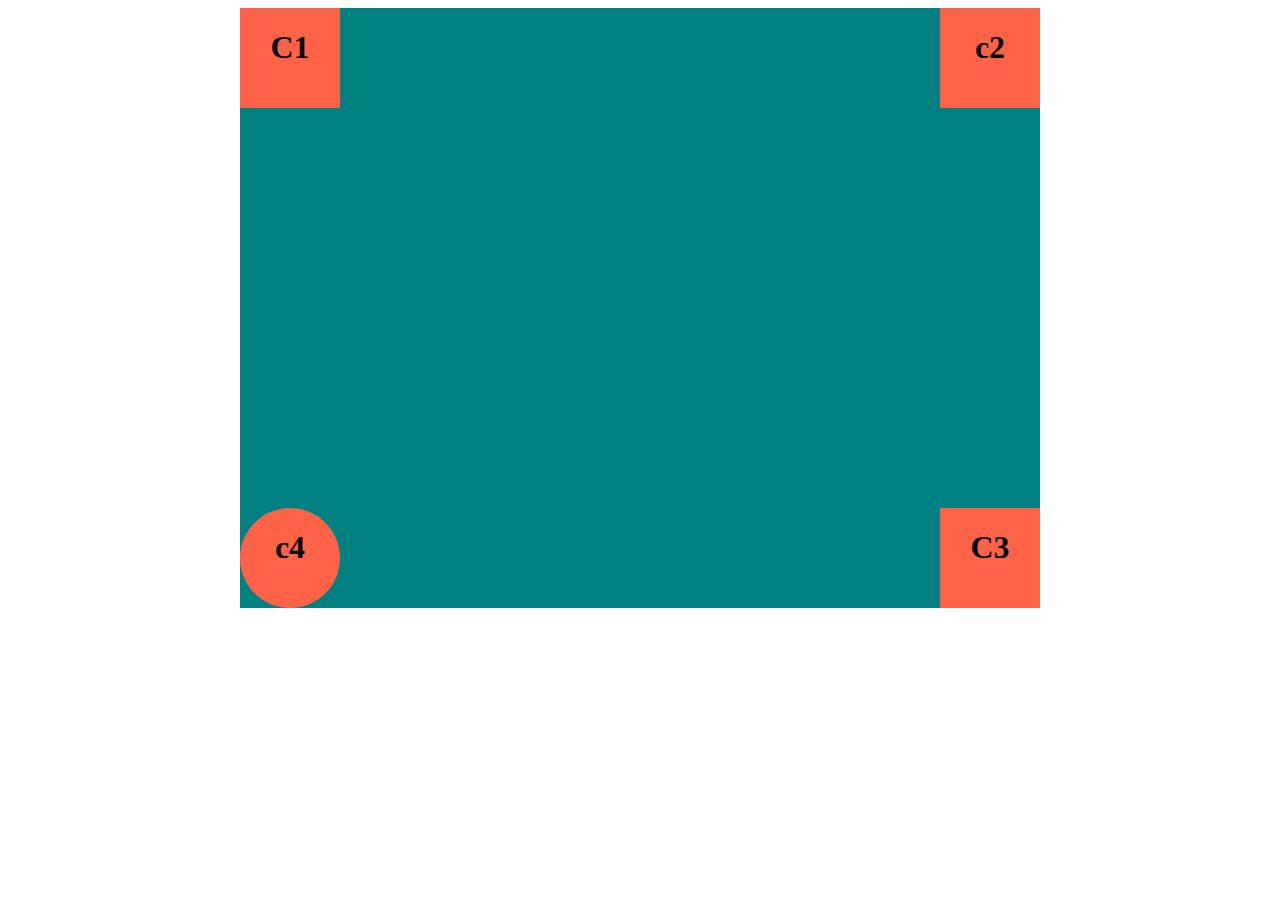
<file: box/index.html>
<!DOCTYPE html>
<html lang="en">
<head>
    <meta charset="UTF-8">
    <meta name="viewport" content="width=device-width, initial-scale=1.0">
    <title>Document</title>
    <link rel="stylesheet" href="css/style.css">
</head>
<body> 
   <div class="parent"> 
    <div class="childOne"> 
        <h1 text align="center">C1</h1>
    </div>
    <div class="childTwo">
        <h1 text align="center">c2 </h1> </div>
    <div class="childThree"> 
        <h1 text align="center">C3</h1>

    </div>
    <div class="childFour">
        <h1 text align="center">c4</h1> </div>

   </div>


    
</body>
</html>
</file>
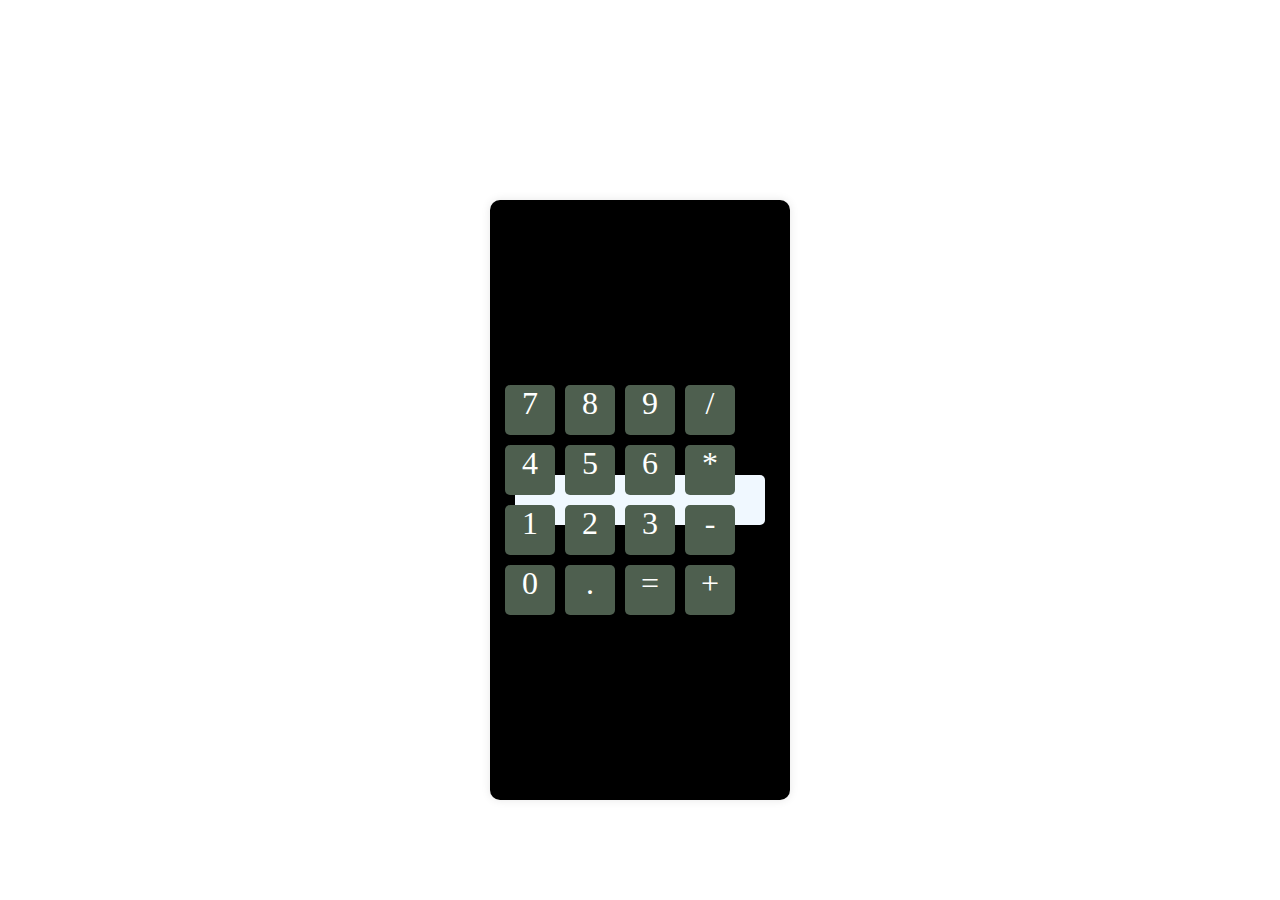
<file: calculator/index.html>
<!DOCTYPE html>
<html lang="en">
<head>
    <meta charset="UTF-8">
    <meta name="viewport" content="width=device-width, initial-scale=1.0">
    <title>calculator</title>
    <link rel="stylesheet" href="css.css">
</head>
<body>
    <div class="overly">
        
    </div>
    <div class="box"> 
        <div class="display">
            <div class="button">
                <div class="button1"> 7 </div>
                <div class="button2"> 8 </div>
                <div class="button3"> 9 </div>
                <div class="button4"> / </div>
                <div class="button5"> 4 </div>
                <div class="button6"> 5 </div>
                <div class="button7"> 6 </div>
                <div class="button8"> * </div>
                <div class="button9"> 1 </div>
                <div class="button10"> 2 </div>
                <div class="button11"> 3 </div>
                <div class="button12"> - </div>
                <div class="button13"> 0 </div>
                <div class="button14"> . </div>
                <div class="button15"> = </div>
                <div class="button16"> + </div>
            </div>
        </div>
    </div>
    
</body>
</html>
</file>
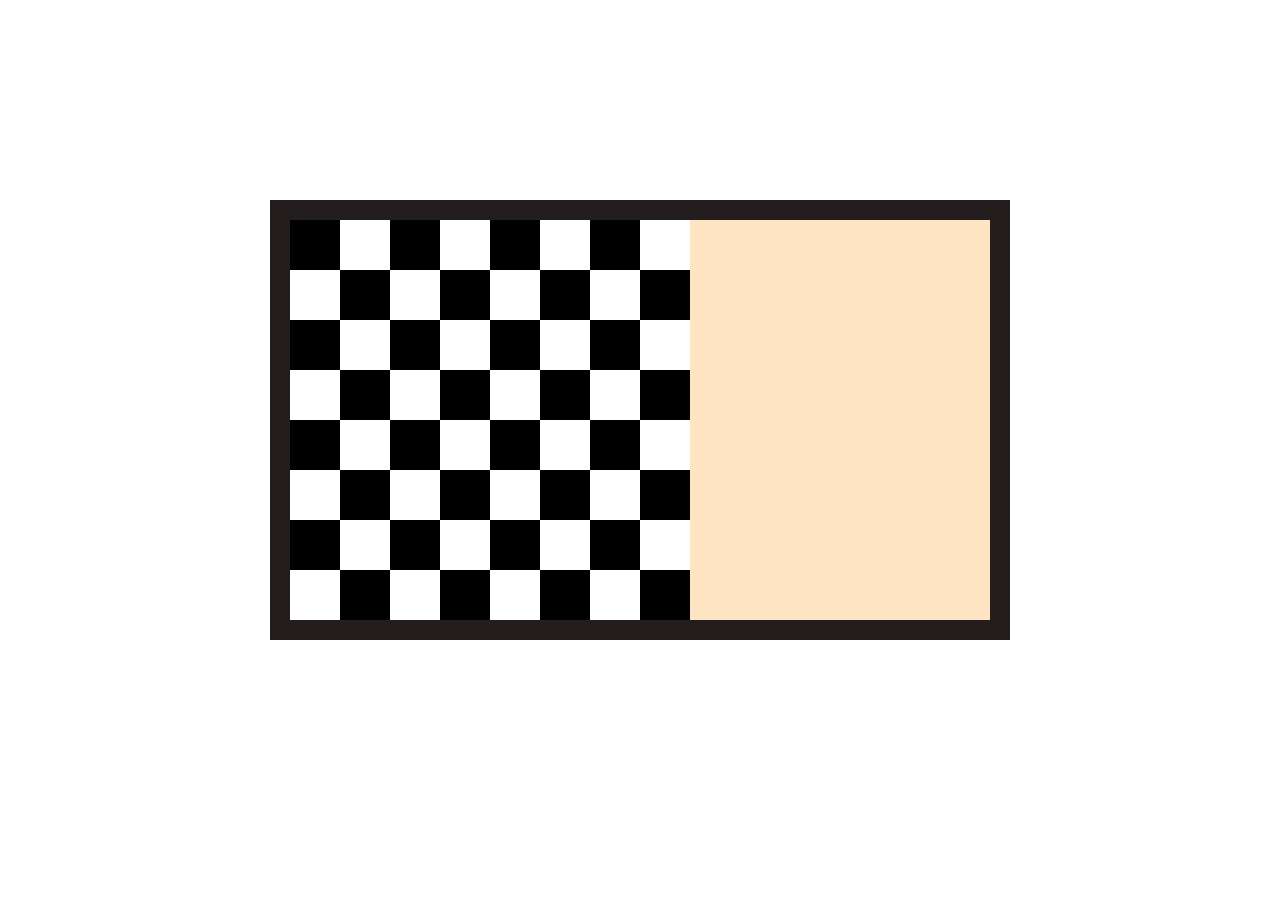
<file: chessboard/index.html>
<!DOCTYPE html>
<html lang="en">
<head>
    <meta charset="UTF-8">
    <meta name="viewport" content="width=device-width, initial-scale=1.0">
    <title>Chessboard </title>
    <link rel="stylesheet" href="css/style.css">
</head>
<body>
    <div class="chessboard"> 
        <div claass="row1">
            <div class="cb1"> </div>
            <div class="cw1"> </div>
            <div class="cb2"> </div>
            <div class="cw2"> </div>
            <div class="cb3"> </div>
            <div class="cw3"> </div>
            <div class="cb4"> </div>
            <div class="cw4"> </div>
        </div>
        <div class="row2">
            <div class="cw1b"> </div>
            <div class="cb1b"> </div>
            <div class="cw2b"> </div>
            <div class="cb2b"> </div>
            <div class="cw3b"> </div>
            <div class="cb3b"> </div>
            <div class="cw4b"> </div>
            <div class="cb4b"> </div>
        </div>
        <div class="row3">
            <div class="cb1c"> </div>
            <div class="cw1c"> </div>
            <div class="cb2c"> </div>
            <div class="cw2c"> </div>
            <div class="cb3c"> </div>
            <div class="cw3c"> </div>
            <div class="cb4c"> </div>
            <div class="cw4c"> </div>
        </div>       
        <div class="row4">
            <div class ="cw1d"> </div>
            <div class="cb1d"> </div>
            <div class="cw2d"> </div>
            <div class="cb2d"> </div>
            <div class="cw3d"> </div>   
            <div class="cb3d"> </div>
            <div class="cw4d"> </div>
            <div class="cb4d"> </div>
        </div>
        <div class="row5">
            <div class="cb1e"> </div>
            <div class="cw1e"> </div>
            <div class="cb2e"> </div>
            <div class="cw2e"> </div>
            <div class="cb3e"> </div>
            <div class="cw3e"> </div>
            <div class="cb4e"> </div>
            <div class="cw4e"> </div>
        </div>
        <div class="row6">
            <div class="cw1f"> </div>
            <div class="cb1f"> </div>
            <div class="cw2f"> </div>
            <div class="cb2f"> </div>
            <div class="cw3f"> </div>
            <div class="cb3f"> </div>
            <div class="cw4f"> </div>
            <div class="cb4f"> </div>
        </div>  
        <div class="row7">
            <div class="cb1g"> </div>
            <div class="cw1g"> </div>
            <div class="cb2g"> </div>
            <div class="cw2g"> </div>
            <div class="cb3g"> </div>
            <div class="cw3g"> </div>
            <div class="cb4g"> </div>
            <div class="cw4g"> </div>
        </div>
        <div class="row8">
            <div class="cw1h"> </div>
            <div class="cb1h"> </div>
            <div class="cw2h"> </div>
            <div class="cb2h"> </div>
            <div class="cw3h"> </div>
            <div class="cb3h"> </div>
            <div class="cw4h"> </div>
            <div class="cb4h"> </div>
</html>
</file>
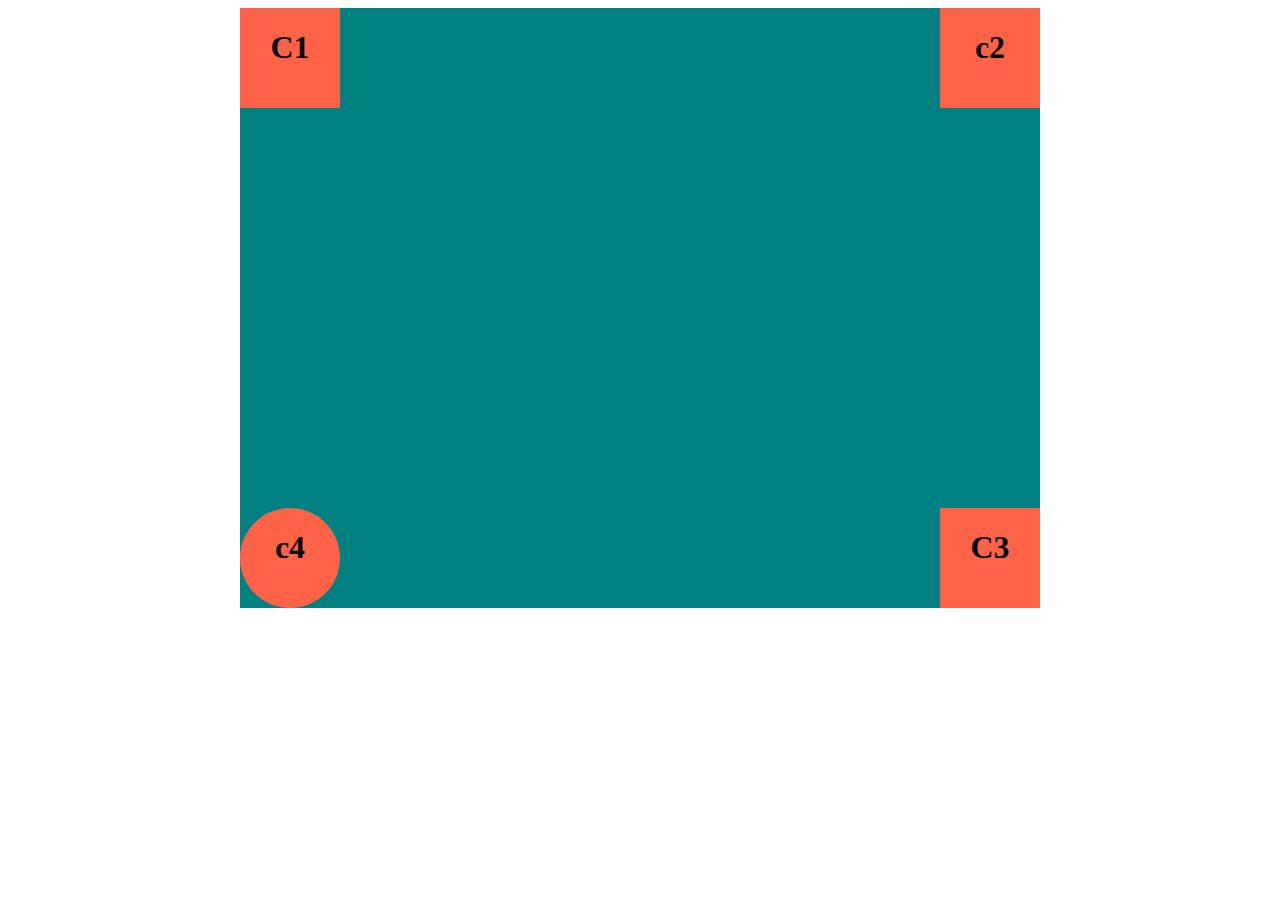
<file: box/index copy.html>
<!DOCTYPE html>
<html lang="en">
<head>
    <meta charset="UTF-8">
    <meta name="viewport" content="width=device-width, initial-scale=1.0">
    <title>Document</title>
    <link rel="stylesheet" href="css/style.css">
</head>
<body> 
   <div class="parent"> 
    <div class="childOne"> 
        <h1 text align="center">C1</h1>
    </div>
    <div class="childTwo">
        <h1 text align="center">c2 </h1> 
    </div>
    <div class="childThree"> 
        <h1 text align="center">C3</h1>
    </div>
    <div class="childFour">
        <h1 text align="center">c4</h1>
    </div>
   </div>  
</body>
</html>
</file>
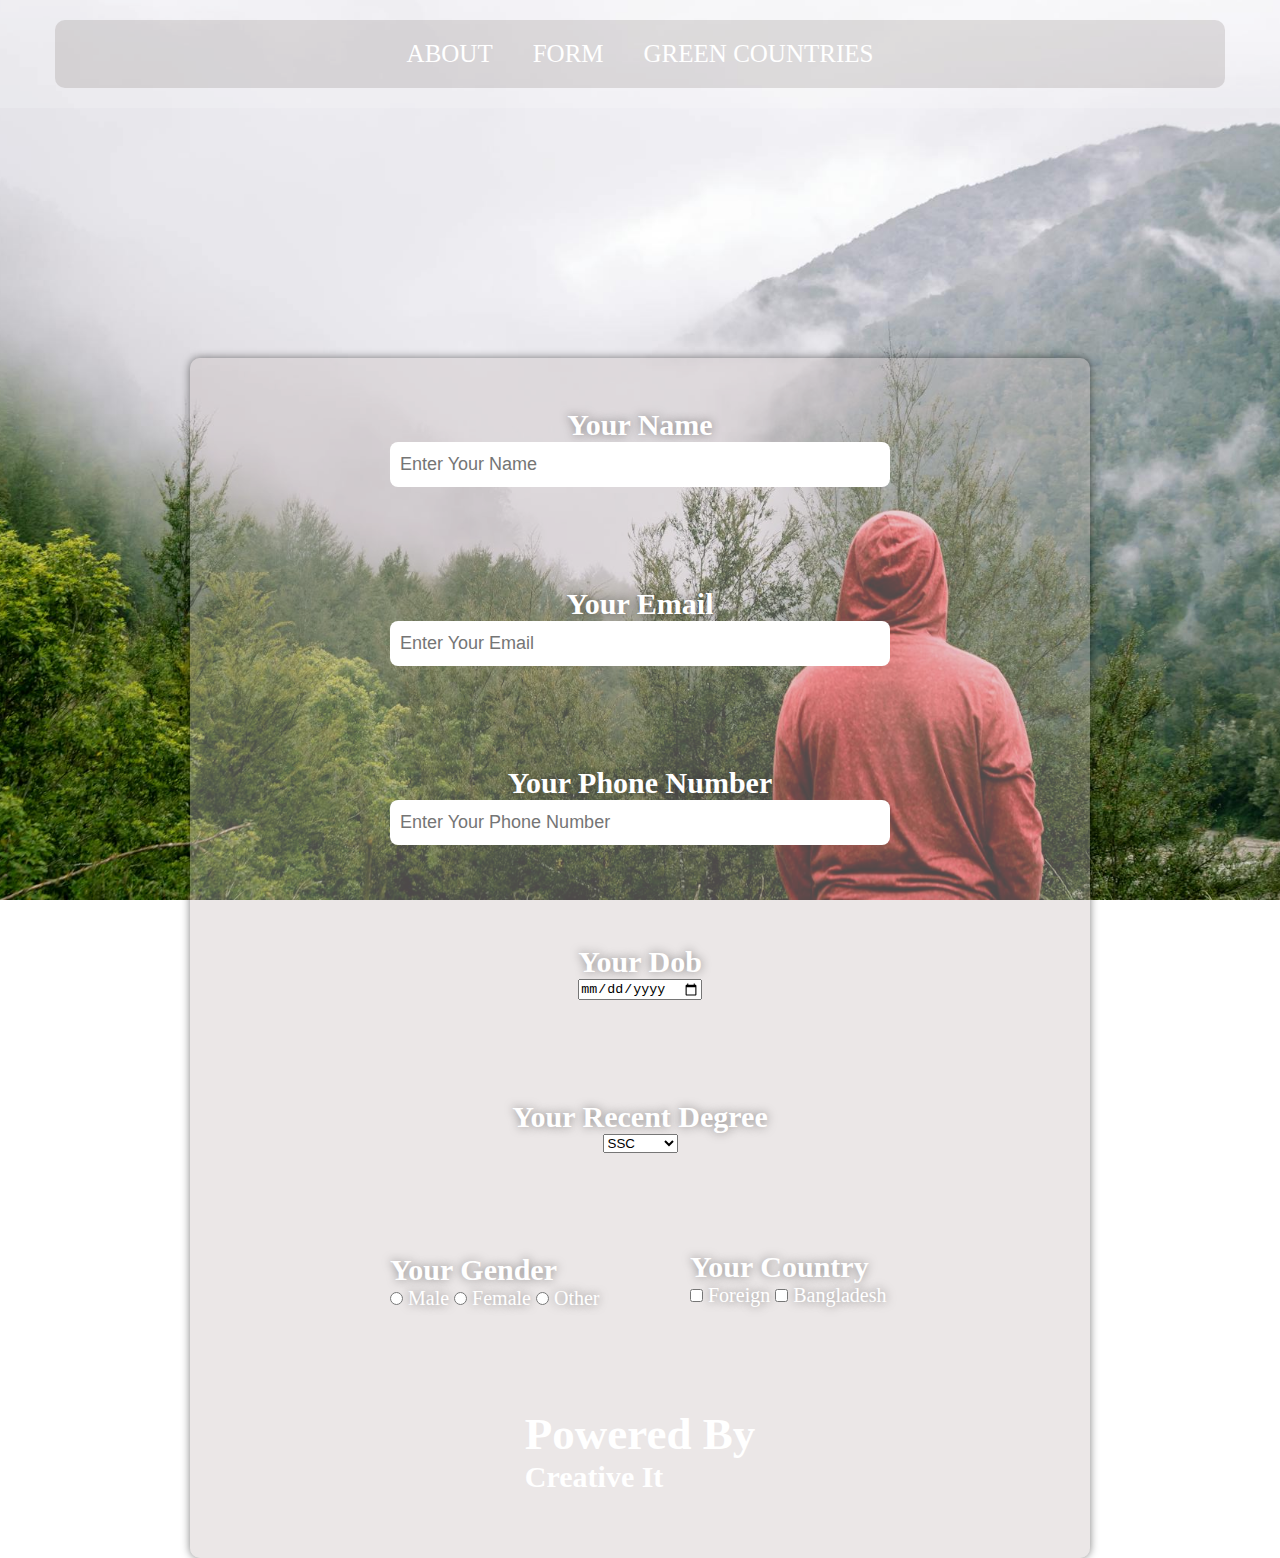
<file: First Page/form.html>
<html lang="en">
<head>
    <meta charset="UTF-8">
    <meta name="viewport" content="width=device-width, initial-scale=1.0">
    <title>Form</title>
    <link rel="stylesheet" href="css/style2.css"> 
    <link rel="preconnect" href="https://fonts.googleapis.com">
<link rel="preconnect" href="https://fonts.gstatic.com" crossorigin>
<link href="https://fonts.googleapis.com/css2?family=Rouge+Script&display=swap" rel="stylesheet">
</head>

<body>
  <div class="header">
    <div class="container"> 
        <div class="menu"> 
            <ul>
                <li><a href="index.html">About</a></li>
                <li><a href="form.html">Form </a></li>
                <li><a href="coutires.html">Green Countries</a></li>  
            </ul>
        </div>
    </div>
</div>
<div class="box"> 
 <div class="form">
    <form action="#" method="post">
        <div class="form-group"> 
            <h2> Your Name </h2>
            <input type="text" placeholder="Enter Your Name" required>
        </div>
        <div class="form-group"> 
            <h2> Your Email </h2>
            <input type="email" placeholder="Enter Your Email" required>
        </div>
        <div class="form-group"> 
            <h2> Your Phone Number </h2>
            <input type="number" placeholder="Enter Your Phone Number" required>
        </div>
        <div class="form-group"> 
            <h2> Your Dob </h2>
            <input type="date" placeholder="Enter Your Date of Birth" required>
        </div>
        <div class="form-group">
            <h2>Your Recent Degree</h2>
            <select>
                <option value="ssc">SSC</option>
                <option value="hsc">HSC</option>
                <option value="bachelor">Bachelor</option>
                <option value="master">Master</option>
            </select>
            </div>
        <div class="form-group1"> 
            <h2> Your Gender </h2>
            <input type="radio"> Male
            <input type="radio"> Female
            <input type="radio"> Other
        </div>
        
    
        <div class="form-group2"> 
            <h2> Your Country </h2>
            <input type="checkbox"> Foreign
            <input type="checkbox"> Bangladesh
         </div>
        <div class="Power">
            <h2>Powered By</h2>
            <h2><span>Creative It</span></h2>
        </div>
    </form>
</div>
        </div>
    


</body>
</html>
</file>
<file: box/css/style.css>
*{
    margin:0
    padding:0 
}
.parent {
    background: teal;
    height: 600px;
    width: 800px;
    margin: 0% auto;
    position: relative; 
}
.childOne {
    height: 100px;
    width: 100px;
    background: tomato;
    position: absolute;
    top:0;
    left:0;              
}                           
.childTwo {
    height: 100px;
    width:100px;
    background: tomato;
    position:absolute;
    top:0;
    right:0;
}
.childThree {
    height: 100px;
    width: 100px;
    background: tomato;
    position: absolute;
    bottom: 0;
    right: 0;                 
}
.childFour {
    height: 100px;
    width:100px;
    background: tomato;
    position: absolute;
    bottom: 0;
    left:0;
    border-radius: 50%;
}   
.childFive {
    heght: 100px;
    width: 100px;
    background:
}
</file>
<file: calculator/css.css>
* { 
    padding:0;
    margin: 0;
    box-sizing: border-box;
}
.box {
    width: 300px;
    height:600px;
    background-color: #000000 ;
    top: 200px;
    left: 50%;
    position: relative;
    transform: translateX(-50%);
    border-radius: 10px;
    box-shadow: 0 0 10px rgba(0, 0, 0, 0.1);
    display: flex;
    justify-content: center;
    align-items: center;
    flex-direction: column;
    padding-top: 20px;
    
}
.button {
  display: grid;
  grid-template-columns: repeat(4, 1fr);
  gap: 10px;
  padding: 20px;
  justify-items: center;
}
.button1, .button2, .button3, .button4, .button5, .button6, .button7, .button8, .button9, .button0,
.button10, .button11, .button12, .button13, .button14, .button15, .button16 {
    position: static; /* remove absolute positioning */
    width: 50px;
    height: 50px;
    background-color: #4e5f4f;
    color: white;
    border: none;
    border-radius: 5px;
    cursor: pointer;
    transition:.4s;
    text-align: center;
    font-size: 200%;
}

.button1:hover, .button2:hover, .button3:hover, .button4:hover, .button5:hover, .button6:hover, .button7:hover, .button8:hover, .button9:hover, .button0:hover,
.button10:hover, .button11:hover, .button12:hover, .button13:hover, .button14:hover, .button15:hover, .button16:hover {
    background-color: rgb(167, 158, 158);
}
.display {
    width: 250px;
    height: 50px; 
    background-color: aliceblue;
    margin-top: 0;
    margin-bottom: 20px;
    display: flex;
    justify-content: flex-end;
    align-items: center;
    padding: 0 10px;
    border-radius: 5px;
}
</file>
<file: chessboard/css/style.css>
* {
    margin: 0;
    padding:0;  
}
.chessboard {
    width:700px;
    height:400px;
    border: 2cap solid rgb(36, 29, 29);
    display: flex;
    background: bisque;
    margin: 0% auto ;
    top: 200px;
    position: relative; 
}
.cb1 {
    width: 50px;
    height: 50px;
    background:black;
    position: absolute;
    top: 0;
    left: 0; 
}
.cw1 {
    width: 50px;
    height: 50px;
    background: white;
    position: absolute;
    top: 0;
    left: 50px; 
}
.cb2{
    width: 50px;
    height:50px;
    background:black;
    position: absolute;
    top:0;
    left: 100px;
}
.cw2 {
    height: 50px;
    width: 50px;
    background: white;
    position: absolute;
    top: 0;
    left: 150px;
}
.cb3 {
    height: 50px;
    width: 50px;
    background: black;
    position: absolute;
    top: 0;
    left: 200px;
}
.cw3 {
    height: 50px;
    width:50px;
    background: white;
    position: absolute;
    top: 0;
    left: 250px;    
}
.cb4 {
    height: 50px;
    width: 50px;
    background: black;
    position: absolute;
    top: 0;
    left: 300px; 
}
.cw4 {
    height: 50px;
    width: 50px;
    background: white;
    position: absolute;
    top: 0;
    left: 350px;
}
.cw1b{
    width: 50px;
    height: 50px;
    background: white;
    position: absolute;
    top:50px;
    left:0; 
}
.cb1b {
    width: 50px;
    height: 50px;
    background: black;
    position: absolute;
    top: 50px;
    left: 50px; 
}
.cw2b {
    width: 50px;
    height: 50px;
    background: white;
    position: absolute;
    top: 50px;
    left: 100px;    
}
.cb2b {
    width: 50px;
    height: 50px;
    background: black;
    position: absolute;
    top: 50px;
    left: 150px;
}
.cw3b {
    width: 50px;
    height: 50px;
    background: white;
    position: absolute;
    top: 50px;
    left: 200px;
}
.cb3b {
    width: 50px;
    height: 50px;
    background: black;
    position: absolute;
    top: 50px;
    left: 250px; 
}
.cw4b {
    width: 50px;
    height: 50px;
    background: white;
    position: absolute;
    top: 50px;
    left: 300px;    
}
.cb4b {
    width: 50px;
    height: 50px;
    background: black;
    position: absolute;
    top: 50px;
    left: 350px;
}
.cb1c {
    width: 50px;
    height: 50px;
    background: black;
    position: absolute;
    top: 100px;
    left: 0; 
}
.cw1c {
    width: 50px;
    height: 50px;
    background: white;
    position: absolute;
    top: 100px;
    left: 50px; 
}
.cb2c {
    width: 50px;
    height: 50px;
    background: black;
    position: absolute;
    top: 100px;
    left: 100px; 
}
.cw2c {
    width: 50px;
    height: 50px;
    background: white;
    position: absolute;
    top: 100px;
    left: 150px;
}
.cb3c {
    width: 50px;
    height: 50px;
    background: black;
    position: absolute;
    top: 100px;
    left: 200px;
}
.cw3c {
    width: 50px;
    height: 50px;
    background: white;
    position: absolute;
    top: 100px;
    left: 250px;    
}
.cb4c {
    width: 50px;
    height: 50px;
    background: black;
    position: absolute;
    top: 100px;
    left: 300px;
}
.cw4c {
    width: 50px;
    height: 50px;
    background: white;
    position: absolute;
    top: 100px;
    left: 350px;
}
.cw1d {
    width: 50px;
    height: 50px;
    background: white;
    position: absolute;
    top: 150px;
    left: 0;
}
.cb1d {
    width: 50px;    
    height: 50px;
    background: black;
    position: absolute;
    top: 150px;
    left: 50px;
}
.cw2d {
    width: 50px;
    height: 50px;
    background: white;
    position: absolute;
    top: 150px;
    left: 100px;
}
.cb2d {
    width: 50px;
    height: 50px;
    background: black;
    position: absolute;
    top: 150px;
    left: 150px;
}
.cw3d {
    width: 50px;
    height: 50px;
    background: white;
    position: absolute;
    top: 150px;
    left: 200px;
}
.cb3d {
    width: 50px;
    height: 50px;
    background: black;
    position: absolute;
    top: 150px;
    left: 250px;
}
.cw4d {
    width: 50px;
    height: 50px;
    background: white;
    position: absolute;
    top: 150px;
    left: 300px;
}
.cb4d {
    width: 50px;
    height: 50px;
    background: black;
    position: absolute;
    top: 150px;
    left: 350px;
}
.cw1e {
    width: 50px;
    height: 50px;
    background: black ;
    position: absolute;
    top: 200px;
    left: 0;
}
.cb1e {
    width: 50px;
    height: 50px;
    background:white;
    position: absolute;
    top: 200px;
    left: 50px;
}
.cw2e {
    width: 50px;
    height: 50px;
    background: black;
    position: absolute;
    top: 200px;
    left: 100px;
}
.cb2e {
    width: 50px;
    height: 50px;
    background: white;
    position: absolute;
    top: 200px;
    left: 150px;
}
.cw3e {
    width: 50px;
    height: 50px;
    background: black;
    position: absolute;
    top: 200px;
    left: 200px;
}
.cb3e {
    width: 50px;
    height: 50px;
    background: white;
    position: absolute;
    top: 200px;
    left: 250px;
}
.cw4e {
    width: 50px;
    height: 50px;
    background: black;
    position: absolute;
    top: 200px;
    left: 300px;
}
.cb4e {
    width: 50px;
    height: 50px;
    background: white;
    position: absolute;
    top: 200px;
    left: 350px;
}
.cw1f {
    width: 50px;
    height: 50px;
    background: white;
    position: absolute;
    top: 250px;
    left: 0;
}
.cb1f {
    width: 50px;
    height: 50px;
    background: black;
    position: absolute;
    top: 250px;
    left: 50px;
}
.cw2f {
    width: 50px;
    height: 50px;
    background: white;
    position: absolute;
    top: 250px;
    left: 100px;
}
.cb2f {
    width: 50px;
    height: 50px;
    background: black;
    position: absolute;
    top: 250px;
    left: 150px;
}
.cw3f {
    width: 50px;
    height: 50px;
    background: white;
    position: absolute;
    top: 250px;
    left: 200px;
}
.cb3f {
    width: 50px;
    height: 50px;
    background: black;
    position: absolute;
    top: 250px;
    left: 250px;
}
.cw4f {
    width: 50px;
    height: 50px;
    background: white;
    position: absolute;
    top: 250px;
    left: 300px;
}
.cb4f {
    width: 50px;
    height: 50px;
    background: black;
    position: absolute;
    top: 250px;
    left: 350px;
}   
.cw1g {
    width: 50px;
    height: 50px;
    background: black;
    position: absolute;
    top: 300px;
    left: 0;
}
.cb1g {
    width: 50px;
    height: 50px;
    background: white;
    position: absolute;
    top: 300px;
    left: 50px;
}
.cw2g {
    width: 50px;
    height: 50px;
    background: black;
    position: absolute;
    top: 300px;
    left: 100px;
}
.cb2g {
    width: 50px;
    height: 50px;
    background: white;
    position: absolute;
    top: 300px;
    left: 150px;
}
.cw3g {
    width: 50px;
    height: 50px;
    background: black;
    position: absolute;
    top: 300px;
    left: 200px;
}
.cb3g {
    width: 50px;
    height: 50px;
    background: white;
    position: absolute;
    top: 300px;
    left: 250px;
}
.cw4g {
    width: 50px;
    height: 50px;
    background: black;
    position: absolute;
    top: 300px;
    left: 300px;
}
.cb4g {
    width: 50px;
    height: 50px;
    background: white;
    position: absolute;
    top: 300px;
    left: 350px;
}
.cw1h {
    width: 50px;
    height: 50px;
    background: white;
    position: absolute;
    top: 350px;
    left: 0;
}  
.cb1h {
    width: 50px;
    height: 50px;
    background: black;
    position: absolute;
    top: 350px;
    left: 50px;
}
.cw2h {
    width: 50px;
    height: 50px;
    background: white;
    position: absolute;
    top: 350px;
    left: 100px;
}
.cb2h {
    width: 50px;
    height: 50px;
    background: black;
    position: absolute;
    top: 350px;
    left: 150px;
}
.cw3h {
    width: 50px;
    height: 50px;
    background: white;
    position: absolute;
    top: 350px;
    left: 200px;
}
.cb3h {
    width: 50px;
    height: 50px;
    background: black;
    position: absolute;
    top: 350px;
    left: 250px;
}
.cw4h {
    width: 50px;
    height: 50px;
    background: white;
    position: absolute;
    top: 350px;
    left: 300px;
}
.cb4h {
    width: 50px;
    height: 50px;
    background: black;
    position: absolute;
    top: 350px;
    left: 350px;
</file>
<file: First Page/css/style2.css>
*{
    padding:0;
    margin:0;       
}   
.header { 
    padding: 20px 0;
    background: rgba(255, 255, 255, 0.182);
    text-align: center;
}
.container {
    padding: 20px 0;
    margin: 0 auto;
    width: 1170px;
    background: rgba(86, 72, 70, 0.162);
    border-radius: 10px;
}
.menu ul {
    display: flex;
    justify-content: center;
}
.menu ul li a { 
    color: white;
    font-size: 25px;
    text-transform: uppercase;
    padding:0 20px;
    transition: .5s ease;
    transition-behavior: smooth;
}
.menu ul li a:hover {
    color: rgb(35, 27, 27);
}
ul,ol {
    list-style-type: none;
    text-decoration: none;  
}
a { 
    text-decoration: none;
}
body {
  background: url(../image/1.jpg) no-repeat center center fixed;
  background-size: cover;
}
.overly {
padding: 850px 0; 
background: rgba(0, 0, 0, 0.232);
text-align: center; color: rgb(241, 235, 235);
}
.box { 
    width: 900px;
    height: 1200px;
    background: rgba(203, 193, 193, 0.381);
    border-radius: 10px;
    margin:0 auto;
    position: relative;
    top: 250px;
    box-shadow: 0 0 8px rgba(0, 0, 0, 0.5);
}
.form-group {
    top: 50px;
    margin-bottom: 100px;
    position: relative;
    text-align: center;
    font-size: 20px;
    color:rgb(255, 255, 255);
    text-shadow: 0 0 10px rgba(35, 33, 33, 0.5);
    
}
.form-group1 {
    top: 50px;
    left:200px;
    margin-bottom: 100px;
    position: relative;
    font-size: 20px;
    color:rgb(255, 255, 255);
    text-shadow: 0 0 10px rgba(35, 33, 33, 0.5);
}
.form-group2 {
    top: -110px;
    left: 500px;
    margin-bottom: 100px;
    position: relative;
    font-size: 20px;
    color:rgb(255, 255, 255);
    text-shadow: 0 0 10px rgba(35, 33, 33, 0.5);
}
input[type="text"],
input[type="email"],
input[type="number"],
input[type="date"] 
input[type="radio"]
input[select="text"] {
    width: 500px;
    height: 45px;
    border-radius: 8px;
    border: none;
    padding: 0 10px;
    font-size: 18px;
}
.power {
    position: absolute;
    top: 1050px;
    left: 50%;
    transform: translateX(-50%);
    font-size: 30px;
    color: rgb(255, 255, 255);
}
.power h2 span {
    color: rgb(255, 255, 255);
    font-size: 30px;
    top:1100px;
    text-align: center;
}
</file>
